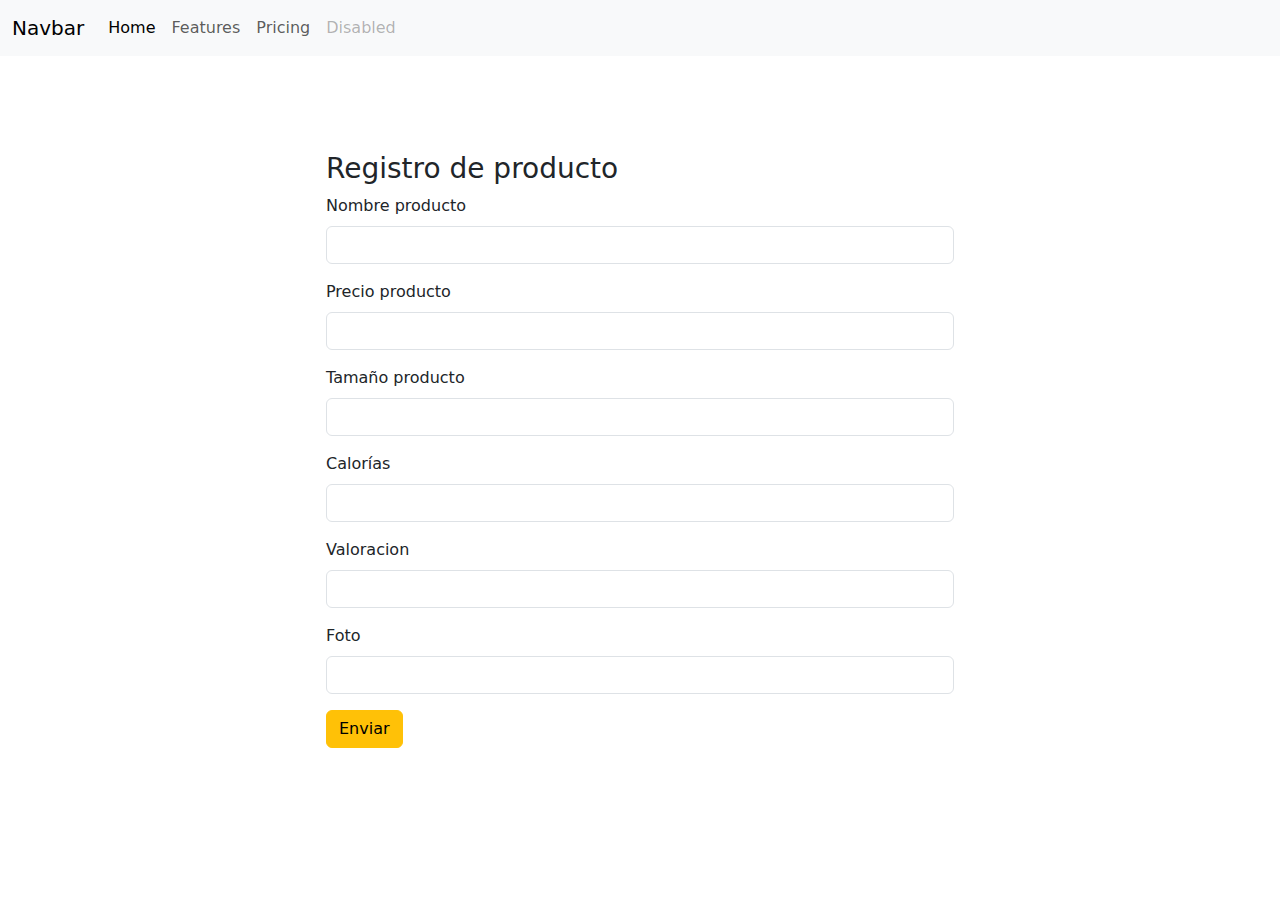
<file: index.html>
<!DOCTYPE html>
<html lang="en">
<head>
    <meta charset="UTF-8">
    <meta name="viewport" content="width=device-width, initial-scale=1.0">
    <title>mercadoAPP</title>
    <link href="https://cdn.jsdelivr.net/npm/bootstrap@5.3.3/dist/css/bootstrap.min.css" rel="stylesheet" integrity="sha384-QWTKZyjpPEjISv5WaRU9OFeRpok6YctnYmDr5pNlyT2bRjXh0JMhjY6hW+ALEwIH" crossorigin="anonymous">
</head>
<body>
    

    <header>
        <nav class="navbar navbar-expand-lg bg-body-tertiary">
            <div class="container-fluid">
              <a class="navbar-brand" href="#">Navbar</a>
              <button class="navbar-toggler" type="button" data-bs-toggle="collapse" data-bs-target="#navbarNav" aria-controls="navbarNav" aria-expanded="false" aria-label="Toggle navigation">
                <span class="navbar-toggler-icon"></span>
              </button>
              <div class="collapse navbar-collapse" id="navbarNav">
                <ul class="navbar-nav">
                  <li class="nav-item">
                    <a class="nav-link active" aria-current="page" href="#">Home</a>
                  </li>
                  <li class="nav-item">
                    <a class="nav-link" href="#">Features</a>
                  </li>
                  <li class="nav-item">
                    <a class="nav-link" href="#">Pricing</a>
                  </li>
                  <li class="nav-item">
                    <a class="nav-link disabled" aria-disabled="true">Disabled</a>
                  </li>
                </ul>
              </div>
            </div>
          </nav>
    </header>
    <main>
        <section class="container">
                <div class="row row-cols-1 row-cols-md-5" id="fila">
                </div>
        </section>

            <br><br>
            <section class="comtainer my-5">
                <div class="row justify-content-center">
                    <div class="col-12 col-md-6">
                        <h3>Registro de producto</h3>
                        <form>
                            <div class="mb-3">
                                <label for="exampleInputEmail1" class="form-label">Nombre producto</label>
                                <input type="text" class="form-control" id="exampleInputEmail1" aria-describedby="emailHelp">
                            </div>
                            <div class="mb-3">
                                <label for="exampleInputEmail1" class="form-label">Precio producto</label>
                                <input type="number" class="form-control" id="exampleInputEmail1" aria-describedby="emailHelp">
                            </div>
                            <div class="mb-3">
                                <label for="exampleInputEmail1" class="form-label">Tamaño producto</label>
                                <input type="text" class="form-control" id="exampleInputEmail1" aria-describedby="emailHelp">
                            </div>
                            <div class="mb-3">
                                <label for="exampleInputEmail1" class="form-label">Calorías</label>
                                <input type="number" class="form-control" id="exampleInputEmail1" aria-describedby="emailHelp">
                            </div>
                            <div class="mb-3">
                                <label for="exampleInputEmail1" class="form-label">Valoracion</label>
                                <input type="number" class="form-control" id="exampleInputEmail1" aria-describedby="emailHelp">
                            </div>
                            <div class="mb-3">
                                <label for="exampleInputEmail1" class="form-label">Foto</label>
                                <input type="text" class="form-control" id="exampleInputEmail1" aria-describedby="emailHelp">
                            </div>
                            <button type="submit" class="btn btn-warning">Enviar</button>
                        </form>
                    </div>
                </div>
            </section>
    </main>
    <footer>

    </footer>
    <script src="https://cdn.jsdelivr.net/npm/bootstrap@5.3.3/dist/js/bootstrap.bundle.min.js" integrity="sha384-YvpcrYf0tY3lHB60NNkmXc5s9fDVZLESaAA55NDzOxhy9GkcIdslK1eN7N6jIeHz" crossorigin="anonymous"></script>  
    <script src="./controllers/controladorproducto.js"></script>
</body>
</html>
</file>
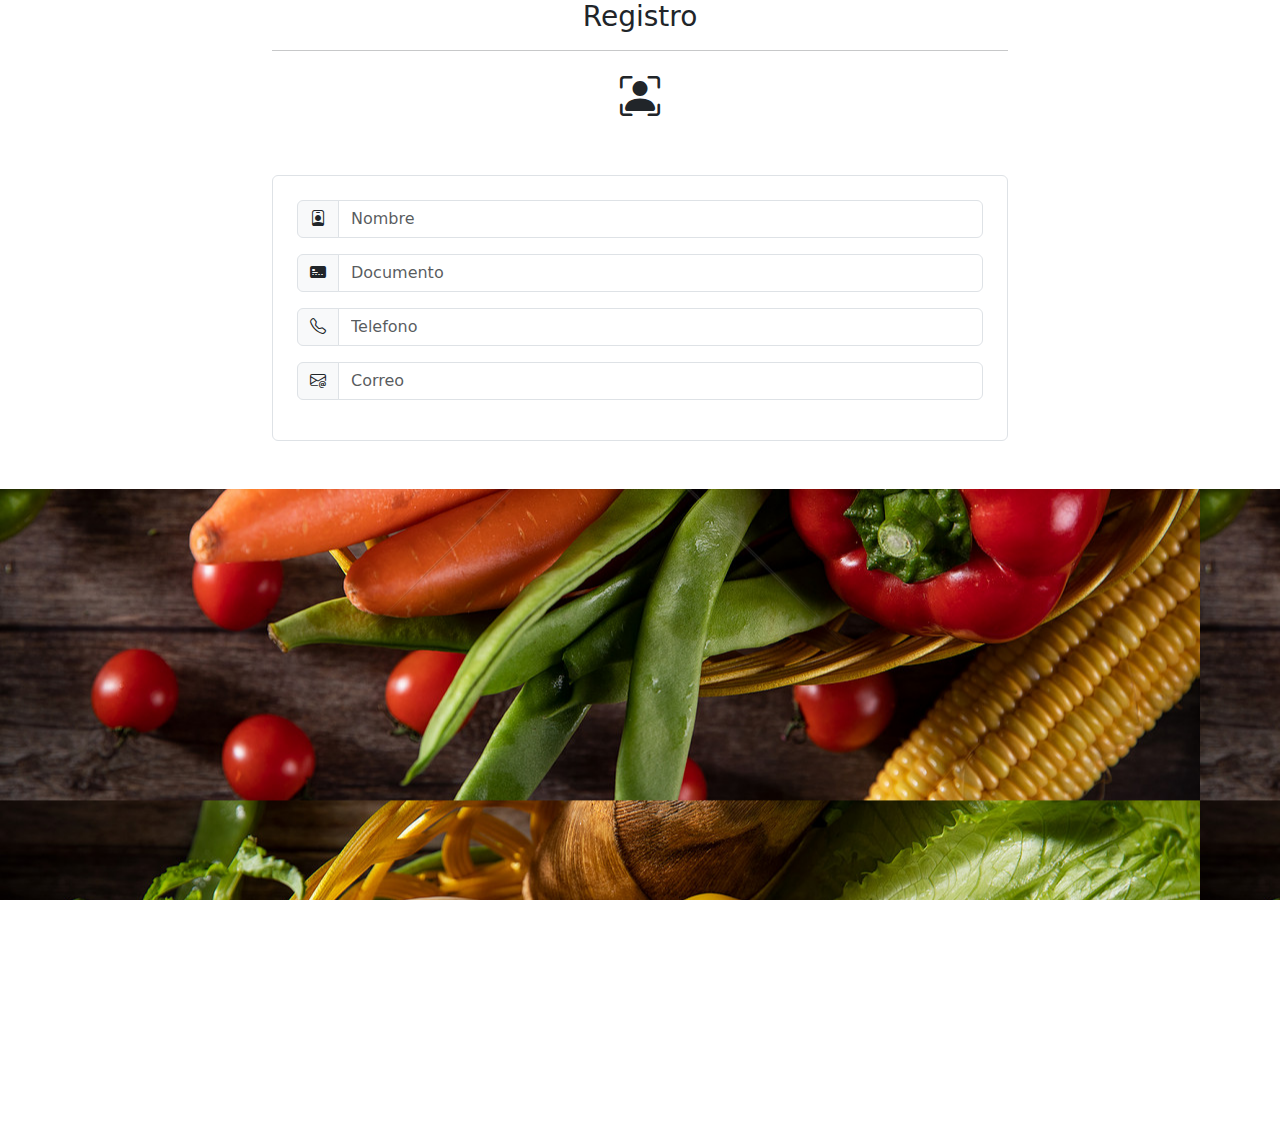
<file: login.html>
<!DOCTYPE html>
<html lang="en">
<head>
    <meta charset="UTF-8">
    <meta name="viewport" content="width=device-width, initial-scale=1.0">
    <title>Mercado App</title>
    <link href="https://cdn.jsdelivr.net/npm/bootstrap@5.3.3/dist/css/bootstrap.min.css" rel="stylesheet" integrity="sha384-QWTKZyjpPEjISv5WaRU9OFeRpok6YctnYmDr5pNlyT2bRjXh0JMhjY6hW+ALEwIH" crossorigin="anonymous">
    <link rel="stylesheet" href="https://cdn.jsdelivr.net/npm/bootstrap-icons@1.11.3/font/bootstrap-icons.min.css">
    <link rel="stylesheet" href="./styles/estilos.css">
</head>
<body>
    
    <main>

       <section class="container " id="usuario">
            <div class="row justify-content-center">
                <div class="col-12 col-md-8 text-center">
                    <h3>Registro</h3>
                    
                    <hr>
                    <i class="bi bi-person-bounding-box fs-1"></i>
                    <form class="p-4 border rounded my-5">
                        <div class="input-group mb-3">
                            <span class="input-group-text" id="basic-addon1"><i class="bi bi-person-badge"></i></span>
                            <input type="text" class="form-control" placeholder="Nombre" aria-label="Username" aria-describedby="basic-addon1">
                        </div>
                        <div class="input-group mb-3">
                            <span class="input-group-text" id="basic-addon1"><i class="bi bi-credit-card-2-front-fill"></i></span>
                            <input type="number" class="form-control" placeholder="Documento" aria-label="Username" aria-describedby="basic-addon1">
                        </div>
                        <div class="input-group mb-3">
                            
                            <span class="input-group-text" id="basic-addon1"><i class="bi bi-telephone"></i></span>
                            <input type="number" class="form-control" placeholder="Telefono" aria-label="Username" aria-describedby="basic-addon1">
                        </div>
                        <div class="input-group mb-3">
                            <span class="input-group-text" id="basic-addon1"><i class="bi bi-envelope-at"></i></span>
                            <input type="text" class="form-control" placeholder="Correo" aria-label="Username" aria-describedby="basic-addon1">
                        </div>
                    </form>
                </div>
            </div>
       </section>
        <div class="banner" >

        </div>
        
        <section class="container">
            <div class="row row-cols-1 row-cols-md-5" id="fila">
            </div>
    </section>
    </main>





    <script src="https://cdn.jsdelivr.net/npm/bootstrap@5.3.3/dist/js/bootstrap.bundle.min.js" integrity="sha384-YvpcrYf0tY3lHB60NNkmXc5s9fDVZLESaAA55NDzOxhy9GkcIdslK1eN7N6jIeHz" crossorigin="anonymous"></script>
    <script src="./controllers/controladorusuario.js"></script>
    

</body>
</html>
</file>
<file: styles/estilos.css>
.banner{
    background-image: url("../assets/img/banner.jpg");
    padding:25%;
    background-attachment: fixed;
}
</file>
